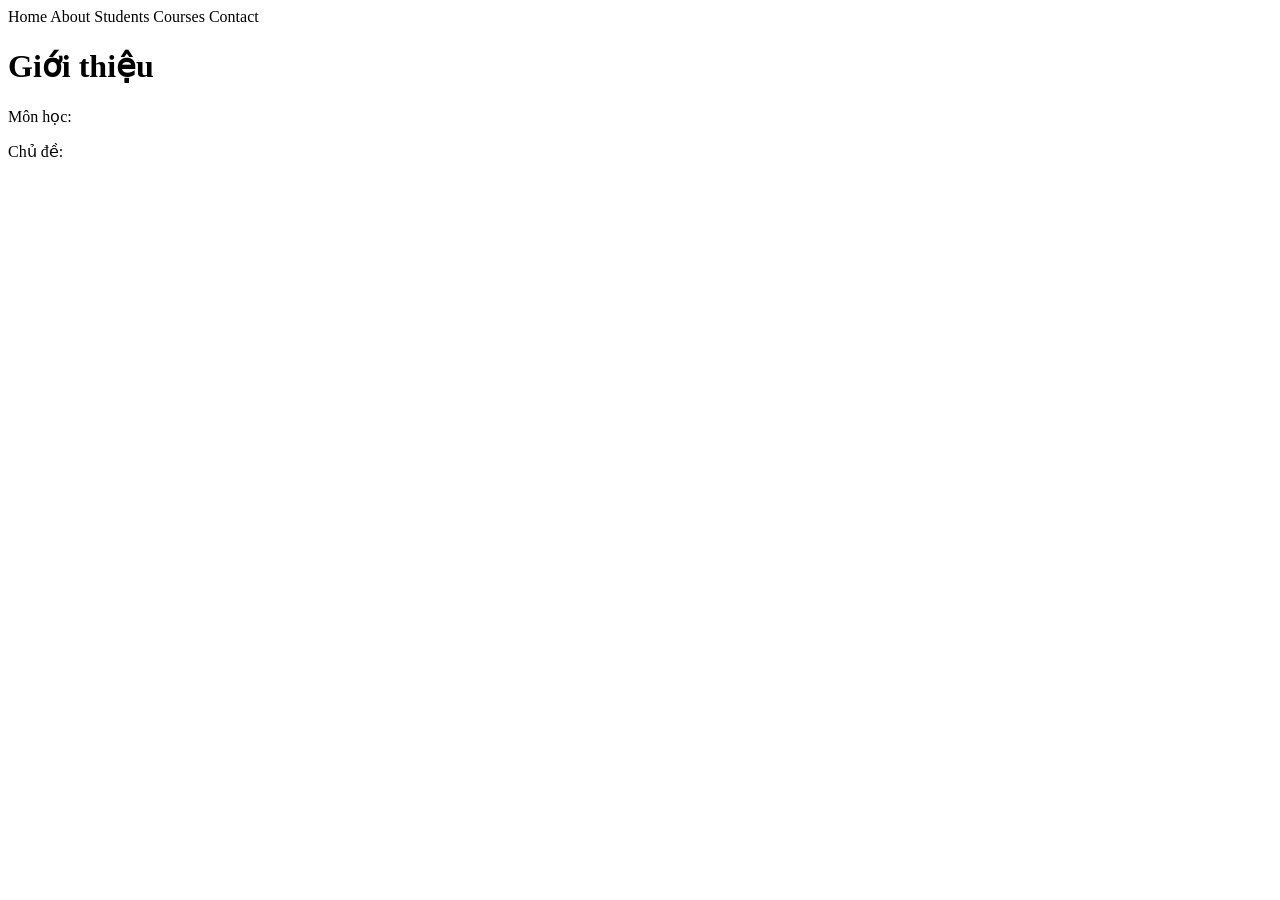
<file: Lab11/src/main/resources/templates/about.html>
<!DOCTYPE html>
<html xmlns:th="http://www.thymeleaf.org">
<head>
    <meta charset="UTF-8">
    <title>About</title>
    <link rel="stylesheet" th:href="@{/css/style.css}">
</head>
<body>
    <nav class="navbar">
        <a th:href="@{/}">Home</a>
        <a th:href="@{/about}">About</a>
        <a th:href="@{/students}">Students</a>
        <a th:href="@{/courses}">Courses</a>
        <a th:href="@{/contact}">Contact</a>
    </nav>
    <div class="container">
        <h1>Giới thiệu</h1>
        <p>Môn học: <span th:text="${course}"></span></p>
        <p>Chủ đề: <span th:text="${chapter}"></span></p>
    </div>
</body>
</html>
</file>
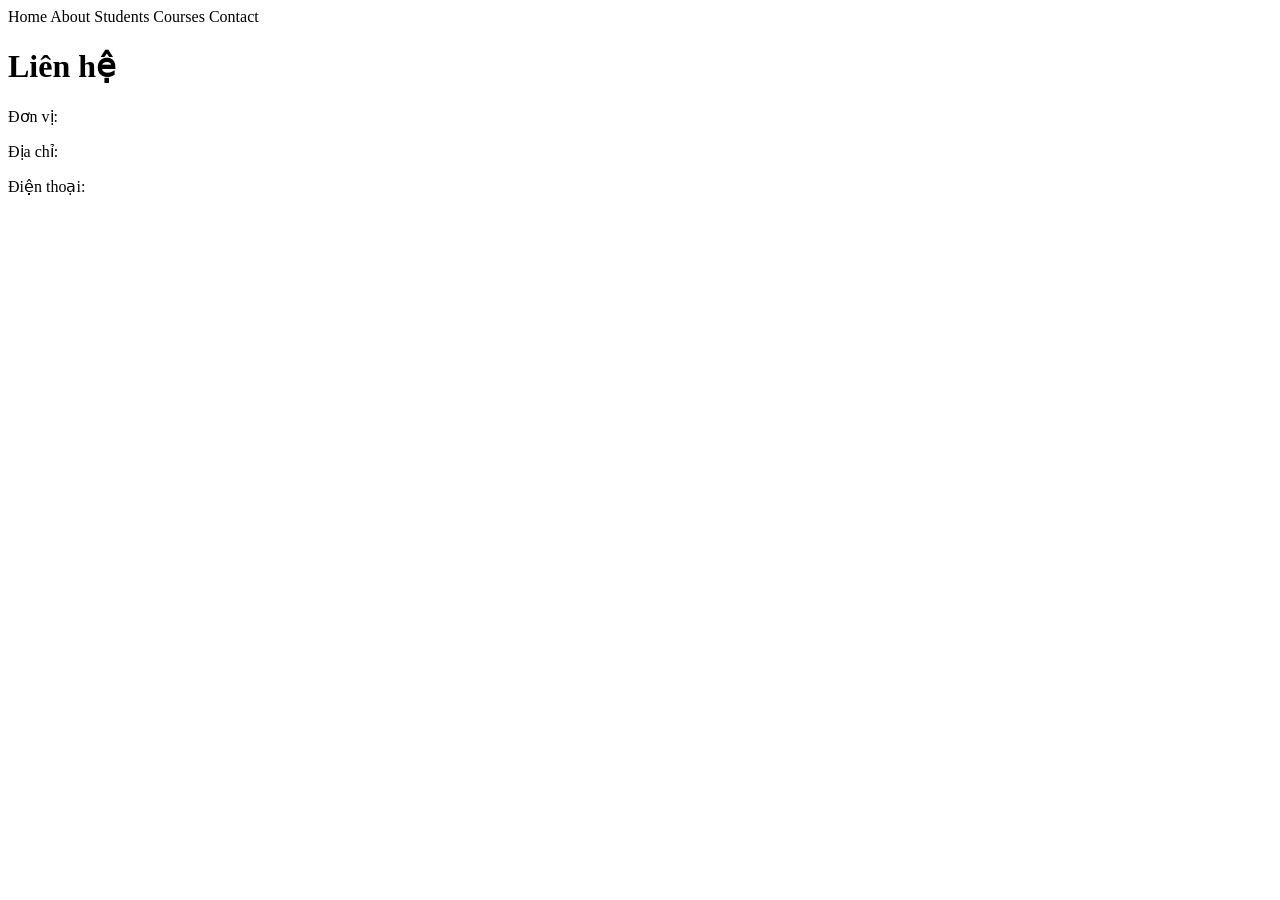
<file: Lab11/src/main/resources/templates/contact.html>
<!DOCTYPE html>
<html xmlns:th="http://www.thymeleaf.org">
<head>
    <meta charset="UTF-8">
    <title>Contact</title>
    <link rel="stylesheet" th:href="@{/css/style.css}">
</head>
<body>
    <nav class="navbar">
        <a th:href="@{/}">Home</a>
        <a th:href="@{/about}">About</a>
        <a th:href="@{/students}">Students</a>
        <a th:href="@{/courses}">Courses</a>
        <a th:href="@{/contact}">Contact</a>
    </nav>
    <div class="container">
        <h1>Liên hệ</h1>
        <p>Đơn vị: <span th:text="${department}"></span></p>
        <p>Địa chỉ: <span th:text="${address}"></span></p>
        <p>Điện thoại: <span th:text="${phone}"></span></p>
    </div>
</body>
</html>
</file>
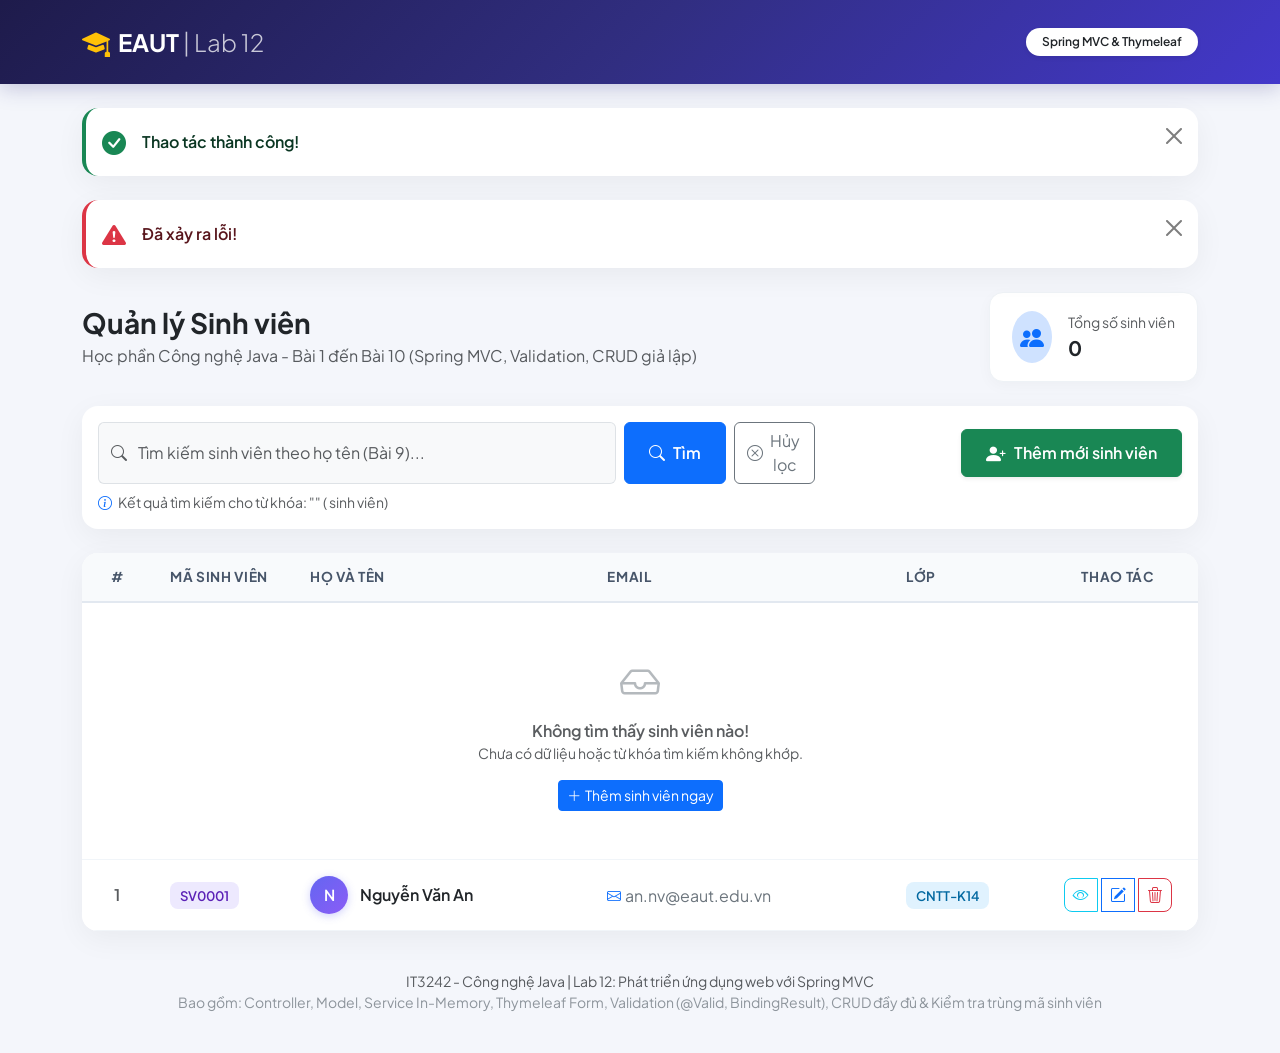
<file: Lab12/src/main/resources/templates/students/list.html>
<!DOCTYPE html>
<html lang="vi" xmlns:th="http://www.thymeleaf.org">
<head>
    <meta charset="UTF-8">
    <meta name="viewport" content="width=device-width, initial-scale=1.0">
    <title>Danh sách Sinh viên - Lab 12 Spring MVC</title>
    <!-- Google Fonts -->
    <link rel="preconnect" href="https://fonts.googleapis.com">
    <link rel="preconnect" href="https://fonts.gstatic.com" crossorigin>
    <link href="https://fonts.googleapis.com/css2?family=Plus+Jakarta+Sans:wght@300;400;500;600;700&display=swap" rel="stylesheet">
    <!-- Bootstrap 5 CSS -->
    <link href="https://cdn.jsdelivr.net/npm/bootstrap@5.3.3/dist/css/bootstrap.min.css" rel="stylesheet">
    <!-- Bootstrap Icons -->
    <link href="https://cdn.jsdelivr.net/npm/bootstrap-icons@1.11.3/font/bootstrap-icons.min.css" rel="stylesheet">
    <style>
        body {
            font-family: 'Plus Jakarta Sans', sans-serif;
            background-color: #f4f6fb;
            color: #2b3040;
            min-height: 100vh;
        }
        .navbar-custom {
            background: linear-gradient(135deg, #1e1b4b 0%, #312e81 50%, #4338ca 100%);
            box-shadow: 0 4px 20px rgba(49, 46, 129, 0.25);
        }
        .card-custom {
            border: none;
            border-radius: 16px;
            box-shadow: 0 8px 30px rgba(0, 0, 0, 0.05);
            background: #ffffff;
        }
        .table thead th {
            background-color: #f8fafc;
            color: #475569;
            font-size: 0.85rem;
            text-transform: uppercase;
            letter-spacing: 0.05em;
            font-weight: 700;
            border-bottom: 2px solid #e2e8f0;
            padding: 14px 18px;
        }
        .table tbody td {
            padding: 16px 18px;
            vertical-align: middle;
            border-bottom: 1px solid #f1f5f9;
        }
        .table tbody tr:hover {
            background-color: #f8faff;
            transition: all 0.2s ease;
        }
        .student-code-badge {
            background: #ede9fe;
            color: #5b21b6;
            font-weight: 600;
            font-size: 0.82rem;
            padding: 5px 10px;
            border-radius: 8px;
        }
        .class-badge {
            background: #e0f2fe;
            color: #0369a1;
            font-weight: 600;
            font-size: 0.82rem;
            padding: 5px 10px;
            border-radius: 8px;
        }
        .avatar-circle {
            width: 38px;
            height: 38px;
            background: linear-gradient(135deg, #6366f1, #8b5cf6);
            color: #fff;
            border-radius: 50%;
            display: inline-flex;
            align-items: center;
            justify-content: center;
            font-weight: 600;
            font-size: 0.95rem;
            margin-right: 12px;
            box-shadow: 0 2px 8px rgba(99, 102, 241, 0.3);
        }
        .btn-action {
            width: 34px;
            height: 34px;
            padding: 0;
            display: inline-flex;
            align-items: center;
            justify-content: center;
            border-radius: 8px;
            transition: all 0.2s;
        }
        .btn-action:hover {
            transform: translateY(-2px);
        }
        .stat-card {
            border-radius: 14px;
            padding: 18px 22px;
            background: #ffffff;
            border: 1px solid #eef2f6;
            box-shadow: 0 4px 15px rgba(0, 0, 0, 0.03);
        }
    </style>
</head>
<body>

    <!-- Header / Navbar -->
    <nav class="navbar navbar-expand-lg navbar-dark navbar-custom py-3">
        <div class="container">
            <a class="navbar-brand d-flex align-items-center gap-2 fw-bold fs-4" th:href="@{/students}">
                <i class="bi bi-mortarboard-fill text-warning fs-3"></i>
                <span>EAUT <span class="fw-light opacity-75">| Lab 12</span></span>
            </a>
            <span class="badge bg-white text-dark px-3 py-2 rounded-pill fw-semibold shadow-sm">
                Spring MVC & Thymeleaf
            </span>
        </div>
    </nav>

    <!-- Main Content -->
    <div class="container py-4">

        <!-- Thông báo Alert (Flash Message) -->
        <div th:if="${successMessage}" class="alert alert-success alert-dismissible fade show card-custom p-3 mb-4 d-flex align-items-center border-0 border-start border-4 border-success" role="alert">
            <i class="bi bi-check-circle-fill text-success fs-4 me-3"></i>
            <div class="flex-grow-1">
                <span class="fw-semibold" th:text="${successMessage}">Thao tác thành công!</span>
            </div>
            <button type="button" class="btn-close" data-bs-dismiss="alert" aria-label="Close"></button>
        </div>

        <div th:if="${errorMessage}" class="alert alert-danger alert-dismissible fade show card-custom p-3 mb-4 d-flex align-items-center border-0 border-start border-4 border-danger" role="alert">
            <i class="bi bi-exclamation-triangle-fill text-danger fs-4 me-3"></i>
            <div class="flex-grow-1">
                <span class="fw-semibold" th:text="${errorMessage}">Đã xảy ra lỗi!</span>
            </div>
            <button type="button" class="btn-close" data-bs-dismiss="alert" aria-label="Close"></button>
        </div>

        <!-- Top Bar: Tiêu đề + Thống kê -->
        <div class="row g-3 align-items-center mb-4">
            <div class="col-md-7">
                <h3 class="fw-bold mb-1 text-dark">Quản lý Sinh viên</h3>
                <p class="text-muted mb-0">Học phần Công nghệ Java - Bài 1 đến Bài 10 (Spring MVC, Validation, CRUD giả lập)</p>
            </div>
            <div class="col-md-5 d-flex justify-content-md-end gap-3">
                <div class="stat-card d-flex align-items-center gap-3">
                    <div class="rounded-circle p-2 bg-primary-subtle text-primary">
                        <i class="bi bi-people-fill fs-4"></i>
                    </div>
                    <div>
                        <div class="text-muted small">Tổng số sinh viên</div>
                        <div class="fw-bold fs-5 text-dark" th:text="${students != null ? students.size() : 0}">0</div>
                    </div>
                </div>
            </div>
        </div>

        <!-- Thanh công cụ: Tìm kiếm (Bài 9) & Nút Thêm mới (Bài 4) -->
        <div class="card card-custom p-3 mb-4">
            <div class="row g-3 align-items-center">
                <!-- Form Tìm kiếm theo họ tên (Bài 9) -->
                <div class="col-lg-8">
                    <form th:action="@{/students}" method="get" class="d-flex gap-2">
                        <div class="input-group">
                            <span class="input-group-text bg-light border-end-0 text-muted">
                                <i class="bi bi-search"></i>
                            </span>
                            <input type="text" name="keyword" th:value="${keyword}" 
                                   class="form-control bg-light border-start-0 ps-0" 
                                   placeholder="Tìm kiếm sinh viên theo họ tên (Bài 9)..." 
                                   aria-label="Tìm kiếm theo họ tên">
                        </div>
                        <button type="submit" class="btn btn-primary px-4 d-flex align-items-center gap-2 fw-semibold">
                            <i class="bi bi-search"></i>
                            <span>Tìm</span>
                        </button>
                        <a th:if="${keyword != null && !keyword.isEmpty()}" th:href="@{/students}" 
                           class="btn btn-outline-secondary d-flex align-items-center gap-1" title="Xóa bộ lọc">
                            <i class="bi bi-x-circle"></i>
                            <span>Hủy lọc</span>
                        </a>
                    </form>
                </div>

                <!-- Nút Thêm sinh viên (Bài 4) -->
                <div class="col-lg-4 text-lg-end">
                    <a th:href="@{/students/create}" class="btn btn-success px-4 py-2 d-inline-flex align-items-center gap-2 fw-semibold shadow-sm">
                        <i class="bi bi-person-plus-fill fs-5"></i>
                        <span>Thêm mới sinh viên</span>
                    </a>
                </div>
            </div>
            
            <!-- Thông báo kết quả tìm kiếm -->
            <div th:if="${keyword != null && !keyword.isEmpty()}" class="mt-2 text-muted small">
                <i class="bi bi-info-circle me-1 text-primary"></i>
                Kết quả tìm kiếm cho từ khóa: "<strong class="text-dark" th:text="${keyword}"></strong>" 
                (<span th:text="${students.size()}"></span> sinh viên)
            </div>
        </div>

        <!-- Bảng danh sách sinh viên (Bài 3) -->
        <div class="card card-custom overflow-hidden">
            <div class="table-responsive">
                <table class="table mb-0 align-middle">
                    <thead>
                        <tr>
                            <th class="text-center" style="width: 70px;">#</th>
                            <th style="width: 140px;">Mã Sinh Viên</th>
                            <th>Họ và Tên</th>
                            <th>Email</th>
                            <th style="width: 150px;">Lớp</th>
                            <th class="text-center" style="width: 160px;">Thao tác</th>
                        </tr>
                    </thead>
                    <tbody>
                        <!-- Dữ liệu rỗng -->
                        <tr th:if="${students == null || students.isEmpty()}">
                            <td colspan="6" class="text-center py-5 text-muted">
                                <i class="bi bi-inbox fs-1 d-block mb-2 text-secondary opacity-50"></i>
                                <span class="fw-semibold">Không tìm thấy sinh viên nào!</span>
                                <p class="small mb-3 text-muted">Chưa có dữ liệu hoặc từ khóa tìm kiếm không khớp.</p>
                                <a th:href="@{/students/create}" class="btn btn-sm btn-primary">
                                    <i class="bi bi-plus-lg me-1"></i>Thêm sinh viên ngay
                                </a>
                            </td>
                        </tr>

                        <!-- Danh sách sinh viên -->
                        <tr th:each="student, stat : ${students}">
                            <td class="text-center text-muted fw-semibold" th:text="${stat.count}">1</td>
                            <td>
                                <span class="student-code-badge" th:text="${student.studentCode}">SV0001</span>
                            </td>
                            <td>
                                <div class="d-flex align-items-center">
                                    <div class="avatar-circle" th:text="${#strings.substring(student.fullName, 0, 1)}">N</div>
                                    <span class="fw-semibold text-dark" th:text="${student.fullName}">Nguyễn Văn An</span>
                                </div>
                            </td>
                            <td>
                                <a th:href="'mailto:' + ${student.email}" class="text-decoration-none text-secondary d-inline-flex align-items-center gap-1">
                                    <i class="bi bi-envelope text-primary small"></i>
                                    <span th:text="${student.email}">an.nv@eaut.edu.vn</span>
                                </a>
                            </td>
                            <td>
                                <span class="class-badge" th:text="${student.className}">CNTT-K14</span>
                            </td>
                            <td class="text-center">
                                <div class="btn-group gap-1" role="group">
                                    <!-- Xem chi tiết (Bài 6) -->
                                    <a th:href="@{/students/detail/{id}(id=${student.id})}" 
                                       class="btn btn-outline-info btn-action" 
                                       title="Xem chi tiết">
                                        <i class="bi bi-eye"></i>
                                    </a>
                                    <!-- Sửa thông tin (Bài 7) -->
                                    <a th:href="@{/students/edit/{id}(id=${student.id})}" 
                                       class="btn btn-outline-primary btn-action" 
                                       title="Chỉnh sửa">
                                        <i class="bi bi-pencil-square"></i>
                                    </a>
                                    <!-- Xóa sinh viên (Bài 8) kèm xác nhận Modal -->
                                    <button type="button" 
                                            class="btn btn-outline-danger btn-action" 
                                            title="Xóa"
                                            th:data-id="${student.id}"
                                            th:data-name="${student.fullName}"
                                            th:data-code="${student.studentCode}"
                                            onclick="confirmDelete(this)">
                                        <i class="bi bi-trash3"></i>
                                    </button>
                                </div>
                            </td>
                        </tr>
                    </tbody>
                </table>
            </div>
        </div>

        <!-- Footer tóm tắt Lab 12 -->
        <footer class="mt-4 pt-3 text-center text-muted small">
            <p class="mb-0">IT3242 - Công nghệ Java | Lab 12: Phát triển ứng dụng web với Spring MVC</p>
            <p class="text-secondary opacity-75">Bao gồm: Controller, Model, Service In-Memory, Thymeleaf Form, Validation (@Valid, BindingResult), CRUD đầy đủ & Kiểm tra trùng mã sinh viên</p>
        </footer>
    </div>

    <!-- Modal Xác nhận Xóa (Bài 8) -->
    <div class="modal fade" id="deleteConfirmModal" tabindex="-1" aria-labelledby="deleteModalLabel" aria-hidden="true">
        <div class="modal-dialog modal-dialog-centered">
            <div class="modal-content card-custom border-0">
                <div class="modal-header border-0 pb-0">
                    <h5 class="modal-title fw-bold text-danger d-flex align-items-center gap-2" id="deleteModalLabel">
                        <i class="bi bi-exclamation-octagon-fill"></i>
                        <span>Xác nhận xóa sinh viên</span>
                    </h5>
                    <button type="button" class="btn-close" data-bs-dismiss="modal" aria-label="Close"></button>
                </div>
                <div class="modal-body py-4">
                    <p class="mb-2">Bạn có chắc chắn muốn xóa sinh viên sau khỏi danh sách?</p>
                    <div class="p-3 bg-light rounded-3">
                        <div><strong>Họ tên:</strong> <span id="delStudentName" class="text-primary"></span></div>
                        <div><strong>Mã SV:</strong> <span id="delStudentCode" class="badge bg-secondary"></span></div>
                    </div>
                    <p class="text-danger small mt-2 mb-0">
                        <i class="bi bi-info-circle me-1"></i>Hành động này sẽ xóa dữ liệu sinh viên trong danh sách bộ nhớ.
                    </p>
                </div>
                <div class="modal-footer border-0 pt-0">
                    <button type="button" class="btn btn-secondary px-3" data-bs-dismiss="modal">Hủy bỏ</button>
                    <a id="btnConfirmDelete" href="#" class="btn btn-danger px-4 fw-semibold">Xóa vĩnh viễn</a>
                </div>
            </div>
        </div>
    </div>

    <!-- Bootstrap 5 JS Bundle -->
    <script src="https://cdn.jsdelivr.net/npm/bootstrap@5.3.3/dist/js/bootstrap.bundle.min.js"></script>
    <script>
        function confirmDelete(button) {
            const id = button.getAttribute('data-id');
            const name = button.getAttribute('data-name');
            const code = button.getAttribute('data-code');

            document.getElementById('delStudentName').textContent = name;
            document.getElementById('delStudentCode').textContent = code;
            document.getElementById('btnConfirmDelete').setAttribute('href', '/students/delete/' + id);

            const deleteModal = new bootstrap.Modal(document.getElementById('deleteConfirmModal'));
            deleteModal.show();
        }
    </script>
</body>
</html>
</file>
